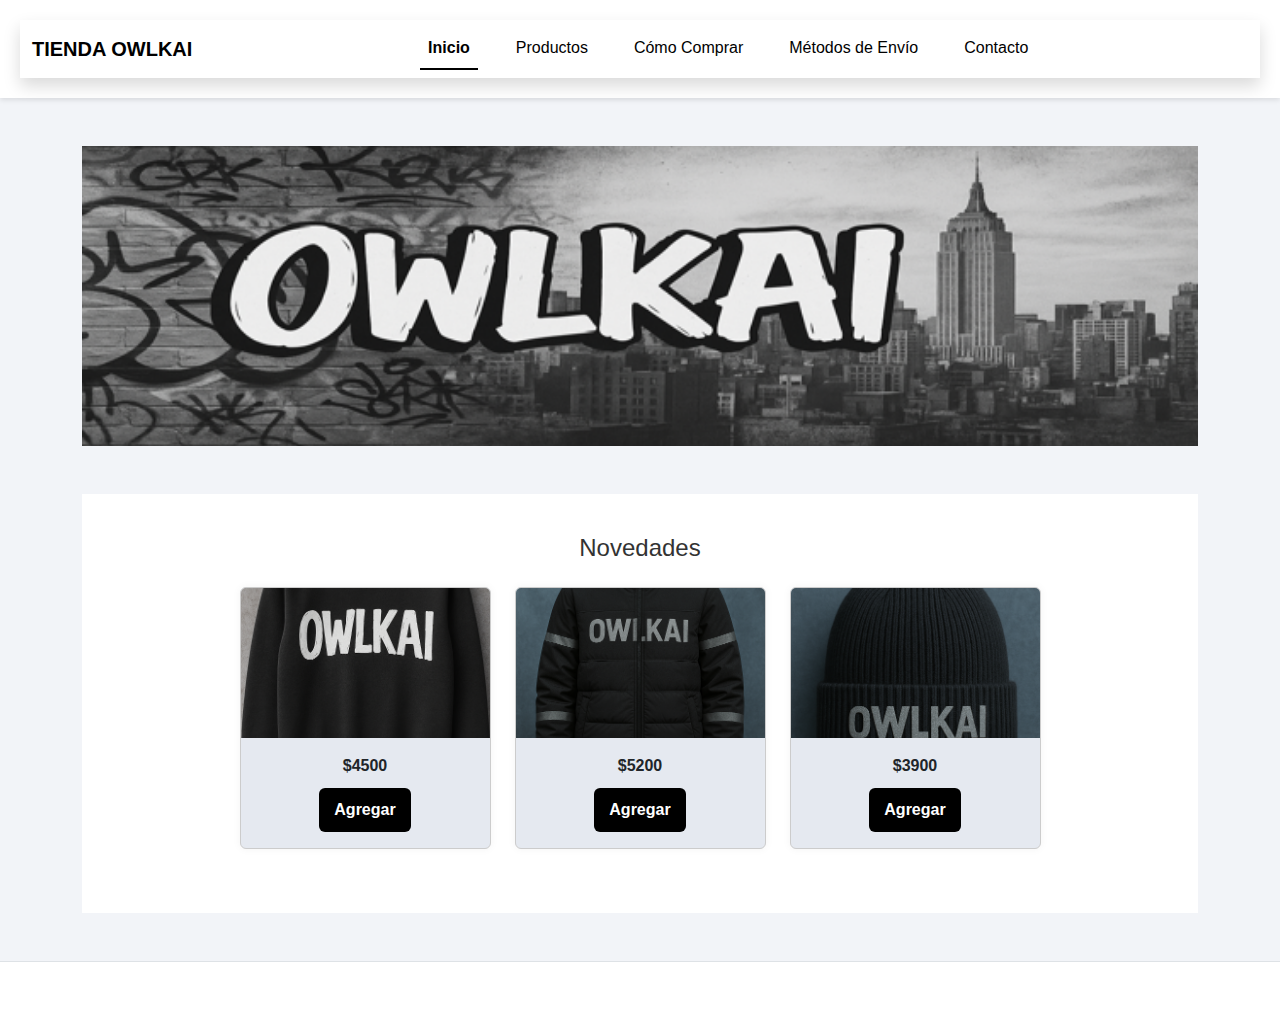
<file: index.html>
<!DOCTYPE html>
<html lang="es">
<head>
  <meta charset="UTF-8" />
  <meta name="viewport" content="width=device-width, initial-scale=1.0" />
  <title>Tienda Owlkai | Inicio</title>

  <!-- Favicon -->
  <link rel="icon" href="favicon.ico" type="image/x-icon" />

  <!-- Bootstrap CDN -->
  <link href="https://cdn.jsdelivr.net/npm/bootstrap@5.3.3/dist/css/bootstrap.min.css" rel="stylesheet" />
  <script src="https://cdn.jsdelivr.net/npm/bootstrap@5.3.3/dist/js/bootstrap.bundle.min.js"></script>

  <!-- Estilos personalizados -->
  <link rel="stylesheet" href="styles/style.css" />
</head>
<body>

  <header>
    <!-- NAVBAR RESPONSIVE -->
    <nav class="navbar navbar-expand-lg bg-white shadow">
      <div class="container-fluid">
        <a class="navbar-brand fw-bold" href="#">TIENDA OWLKAI</a>
        <button class="navbar-toggler" type="button" data-bs-toggle="collapse" data-bs-target="#navbarNav"
          aria-controls="navbarNav" aria-expanded="false" aria-label="Menú de navegación">
          <span class="navbar-toggler-icon"></span>
        </button>
        <div class="collapse navbar-collapse justify-content-center" id="navbarNav">
          <ul class="navbar-nav">
            <li class="nav-item"><a class="nav-link active" href="index.html">Inicio</a></li>
            <li class="nav-item"><a class="nav-link" href="pages/productos.html">Productos</a></li>
            <li class="nav-item"><a class="nav-link" href="pages/comocomprar.html">Cómo Comprar</a></li>
            <li class="nav-item"><a class="nav-link" href="pages/metodosdeenvio.html">Métodos de Envío</a></li>
            <li class="nav-item"><a class="nav-link" href="pages/contactos.html">Contacto</a></li>
          </ul>
        </div>
      </div>
    </nav>
  </header>

  <main class="container my-5">
    <!-- Banner principal -->
    <section class="banner mb-5">
      <img src="assets/banner.jpg" alt="Banner promocional de Tienda Owlkai" class="img-fluid" />
    </section>

    <!-- Novedades -->
    <section class="novedades text-center">
      <h2 class="mb-4">Novedades</h2>
      <div class="row justify-content-center">
        <!-- Producto 1 -->
        <div class="col-md-3">
          <div class="card mb-4">
            <img src="assets/producto1.jpg" class="card-img-top" alt="Remera negra con diseño blanco" />
            <div class="card-body">
              <p class="card-text fw-bold">$4500</p>
              <button class="btn btn-primary">Agregar</button>
            </div>
          </div>
        </div>

        <!-- Producto 2 -->
        <div class="col-md-3">
          <div class="card mb-4">
            <img src="assets/producto2.jpg" class="card-img-top" alt="Campera urbana estilo oversize" />
            <div class="card-body">
              <p class="card-text fw-bold">$5200</p>
              <button class="btn btn-primary">Agregar</button>
            </div>
          </div>
        </div>

        <!-- Producto 3 -->
        <div class="col-md-3">
          <div class="card mb-4">
            <img src="assets/producto3.jpg" class="card-img-top" alt="Gorro OWLKAI negro" />
            <div class="card-body">
              <p class="card-text fw-bold">$3900</p>
              <button class="btn btn-primary">Agregar</button>
            </div>
          </div>
        </div>
      </div>
    </section>
  </main>

  <footer class="text-center bg-white py-3 border-top">
    <p class="mb-0">&copy; 2025 Tienda Owlkai. Todos los derechos reservados.</p>
  </footer>

</body>
</html>
</file>
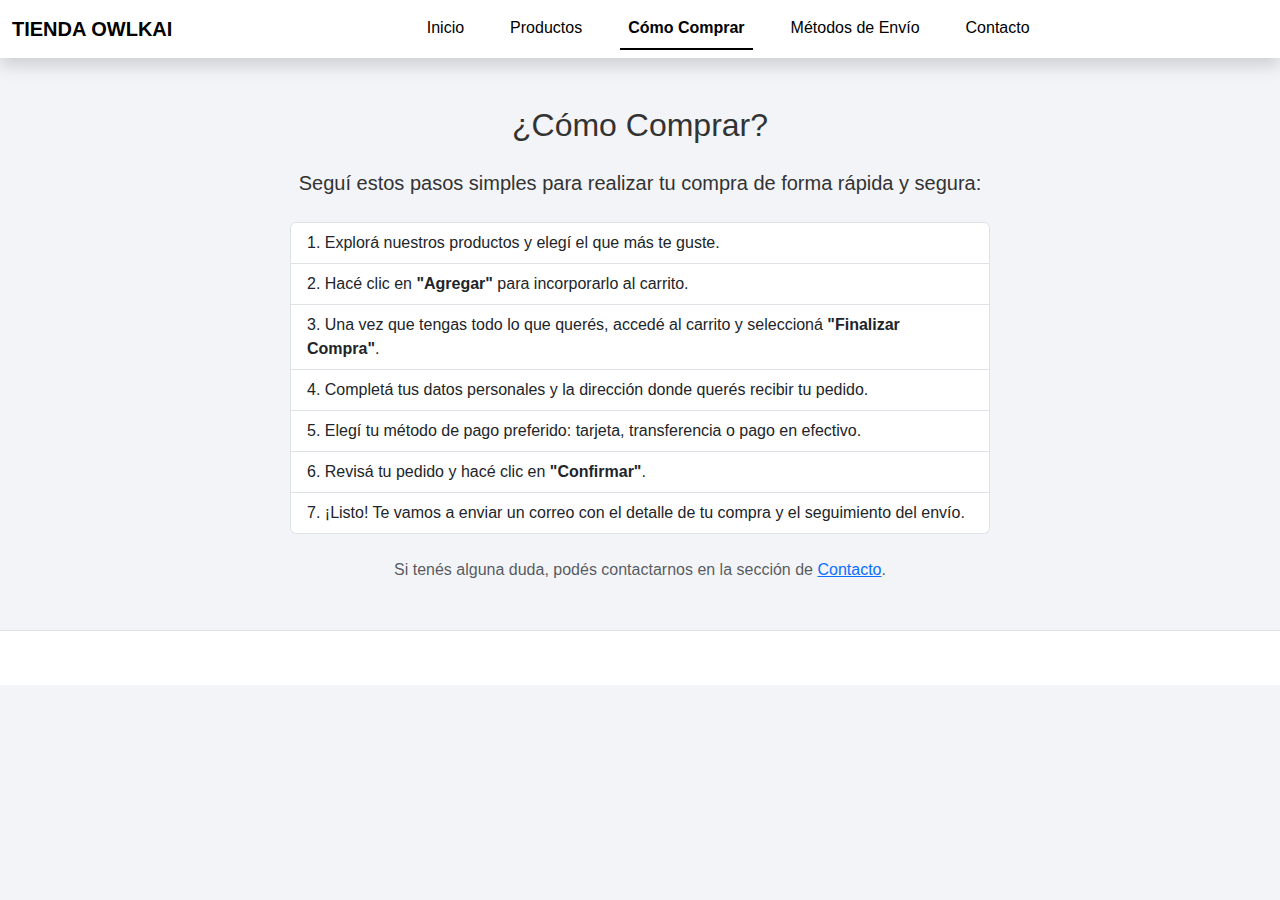
<file: pages/comocomprar.html>
<!-- Archivo: comocomprar.html -->
<!DOCTYPE html>
<html lang="es">
<head>
  <meta charset="UTF-8">
  <meta name="viewport" content="width=device-width, initial-scale=1.0">
  <title>Tienda Owlkai | Cómo Comprar</title>

  <!-- Bootstrap CDN -->
  <link href="https://cdn.jsdelivr.net/npm/bootstrap@5.3.3/dist/css/bootstrap.min.css" rel="stylesheet">
  <script src="https://cdn.jsdelivr.net/npm/bootstrap@5.3.3/dist/js/bootstrap.bundle.min.js"></script>

  <!-- CSS Propio -->
  <link rel="stylesheet" href="../styles/style.css">
</head>
<body>
  <!-- NAVBAR RESPONSIVE -->
  <nav class="navbar navbar-expand-lg bg-white shadow">
    <div class="container-fluid">
      <a class="navbar-brand fw-bold" href="#">TIENDA OWLKAI</a>
      <button class="navbar-toggler" type="button" data-bs-toggle="collapse" data-bs-target="#navbarNav"
        aria-controls="navbarNav" aria-expanded="false" aria-label="Menú de navegación">
        <span class="navbar-toggler-icon"></span>
      </button>
      <div class="collapse navbar-collapse justify-content-center" id="navbarNav">
        <ul class="navbar-nav">
          <li class="nav-item"><a class="nav-link" href="../index.html">Inicio</a></li>
          <li class="nav-item"><a class="nav-link" href="productos.html">Productos</a></li>
          <li class="nav-item"><a class="nav-link active" aria-current="page" href="comocomprar.html">Cómo Comprar</a></li>
          <li class="nav-item"><a class="nav-link" href="metodosdeenvio.html">Métodos de Envío</a></li>
          <li class="nav-item"><a class="nav-link" href="contactos.html">Contacto</a></li>
        </ul>
      </div>
    </div>
  </nav>

  <main class="container my-5">
    <section class="text-center">
      <h2 class="mb-4">¿Cómo Comprar?</h2>
      <p class="lead mb-4">Seguí estos pasos simples para realizar tu compra de forma rápida y segura:</p>
      <ol class="list-group list-group-numbered text-start mx-auto mb-4" style="max-width: 700px;">
        <li class="list-group-item">Explorá nuestros productos y elegí el que más te guste.</li>
        <li class="list-group-item">Hacé clic en <strong>"Agregar"</strong> para incorporarlo al carrito.</li>
        <li class="list-group-item">Una vez que tengas todo lo que querés, accedé al carrito y seleccioná <strong>"Finalizar Compra"</strong>.</li>
        <li class="list-group-item">Completá tus datos personales y la dirección donde querés recibir tu pedido.</li>
        <li class="list-group-item">Elegí tu método de pago preferido: tarjeta, transferencia o pago en efectivo.</li>
        <li class="list-group-item">Revisá tu pedido y hacé clic en <strong>"Confirmar"</strong>.</li>
        <li class="list-group-item">¡Listo! Te vamos a enviar un correo con el detalle de tu compra y el seguimiento del envío.</li>
      </ol>
      <p class="text-muted">Si tenés alguna duda, podés contactarnos en la sección de <a href="contactos.html">Contacto</a>.</p>
    </section>
  </main>

  <footer class="text-center bg-white py-3 border-top">
    <p class="mb-0">&copy; 2025 Tienda Owlkai. Todos los derechos reservados.</p>
  </footer>
</body>
</html>
</file>
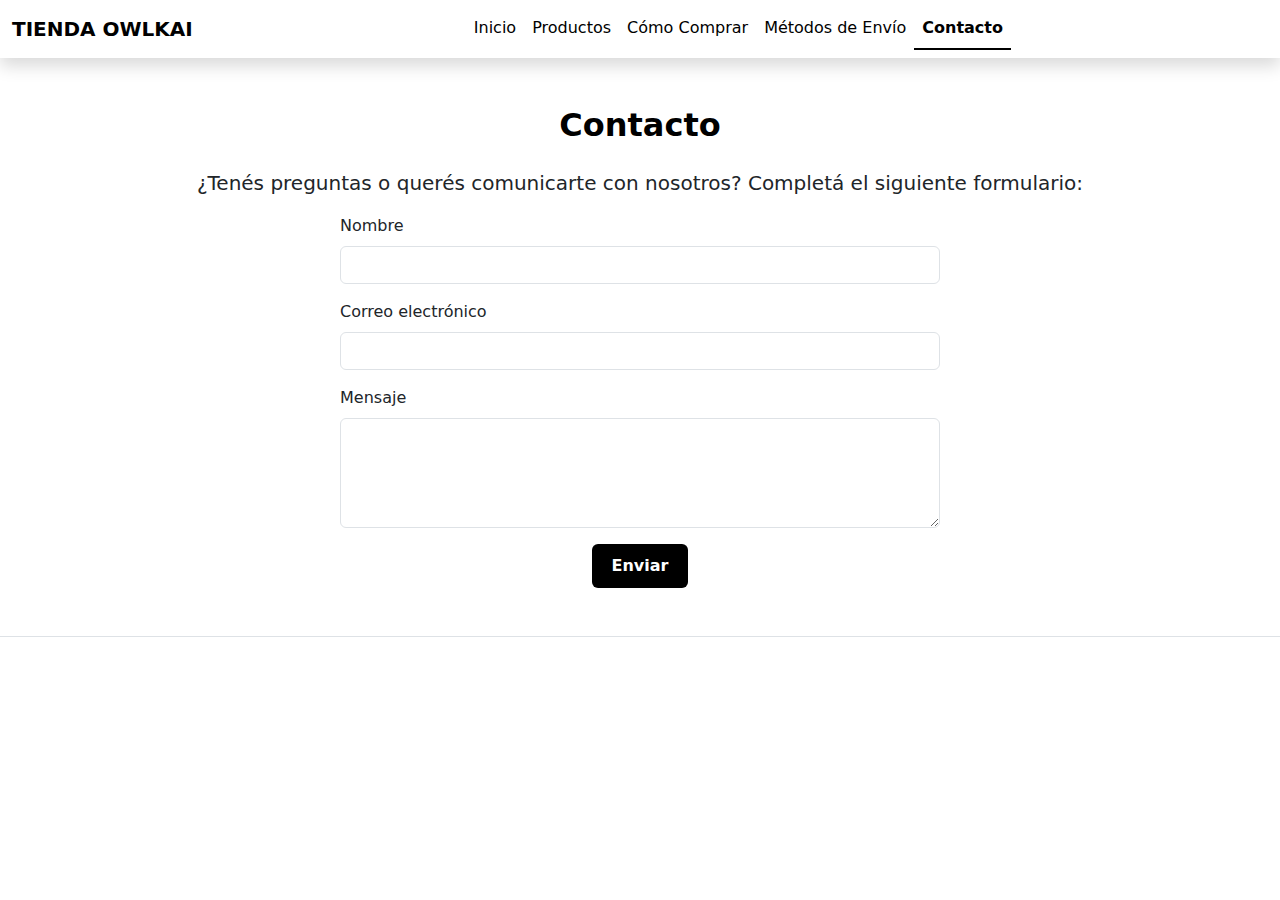
<file: pages/contactos.html>
<!-- Archivo: contactos.html -->
<!DOCTYPE html>
<html lang="es">
<head>
  <meta charset="UTF-8" />
  <meta name="viewport" content="width=device-width, initial-scale=1.0" />
  <title>Tienda Owlkai | Contacto</title>

  <!-- Bootstrap CDN -->
  <link href="https://cdn.jsdelivr.net/npm/bootstrap@5.3.3/dist/css/bootstrap.min.css" rel="stylesheet" />
  <script src="https://cdn.jsdelivr.net/npm/bootstrap@5.3.3/dist/js/bootstrap.bundle.min.js"></script>

  <!-- CSS Propio -->
  <link rel="stylesheet" href="../styles/main.css" />
</head>
<body>

  <header>
    <!-- NAVBAR RESPONSIVE -->
    <nav class="navbar navbar-expand-lg bg-white shadow">
      <div class="container-fluid">
        <a class="navbar-brand fw-bold" href="#">TIENDA OWLKAI</a>
        <button class="navbar-toggler" type="button" data-bs-toggle="collapse" data-bs-target="#navbarNav"
          aria-controls="navbarNav" aria-expanded="false" aria-label="Menú de navegación">
          <span class="navbar-toggler-icon"></span>
        </button>
        <div class="collapse navbar-collapse justify-content-center" id="navbarNav">
          <ul class="navbar-nav">
            <li class="nav-item"><a class="nav-link" href="../index.html">Inicio</a></li>
            <li class="nav-item"><a class="nav-link" href="productos.html">Productos</a></li>
            <li class="nav-item"><a class="nav-link" href="comocomprar.html">Cómo Comprar</a></li>
            <li class="nav-item"><a class="nav-link" href="metodosdeenvio.html">Métodos de Envío</a></li>
            <li class="nav-item"><a class="nav-link active" aria-current="page" href="contactos.html">Contacto</a></li>
          </ul>
        </div>
      </div>
    </nav>
  </header>

  <main class="container my-5">
    <section class="text-center">
      <h2 class="mb-4">Contacto</h2>
      <p class="lead">¿Tenés preguntas o querés comunicarte con nosotros? Completá el siguiente formulario:</p>

      <form class="mx-auto text-start" style="max-width: 600px;">
        <div class="mb-3">
          <label for="nombre" class="form-label">Nombre</label>
          <input type="text" class="form-control" id="nombre" name="nombre" required />
        </div>
        <div class="mb-3">
          <label for="email" class="form-label">Correo electrónico</label>
          <input type="email" class="form-control" id="email" name="email" required />
        </div>
        <div class="mb-3">
          <label for="mensaje" class="form-label">Mensaje</label>
          <textarea class="form-control" id="mensaje" name="mensaje" rows="4" required></textarea>
        </div>
        <div class="text-center">
          <button type="submit" class="btn btn-primary">Enviar</button>
        </div>
      </form>
    </section>
  </main>

  <footer class="text-center bg-white py-3 border-top mt-5">
    <p class="mb-0">&copy; 2025 Tienda Owlkai. Todos los derechos reservados.</p>
  </footer>

</body>
</html>
</file>
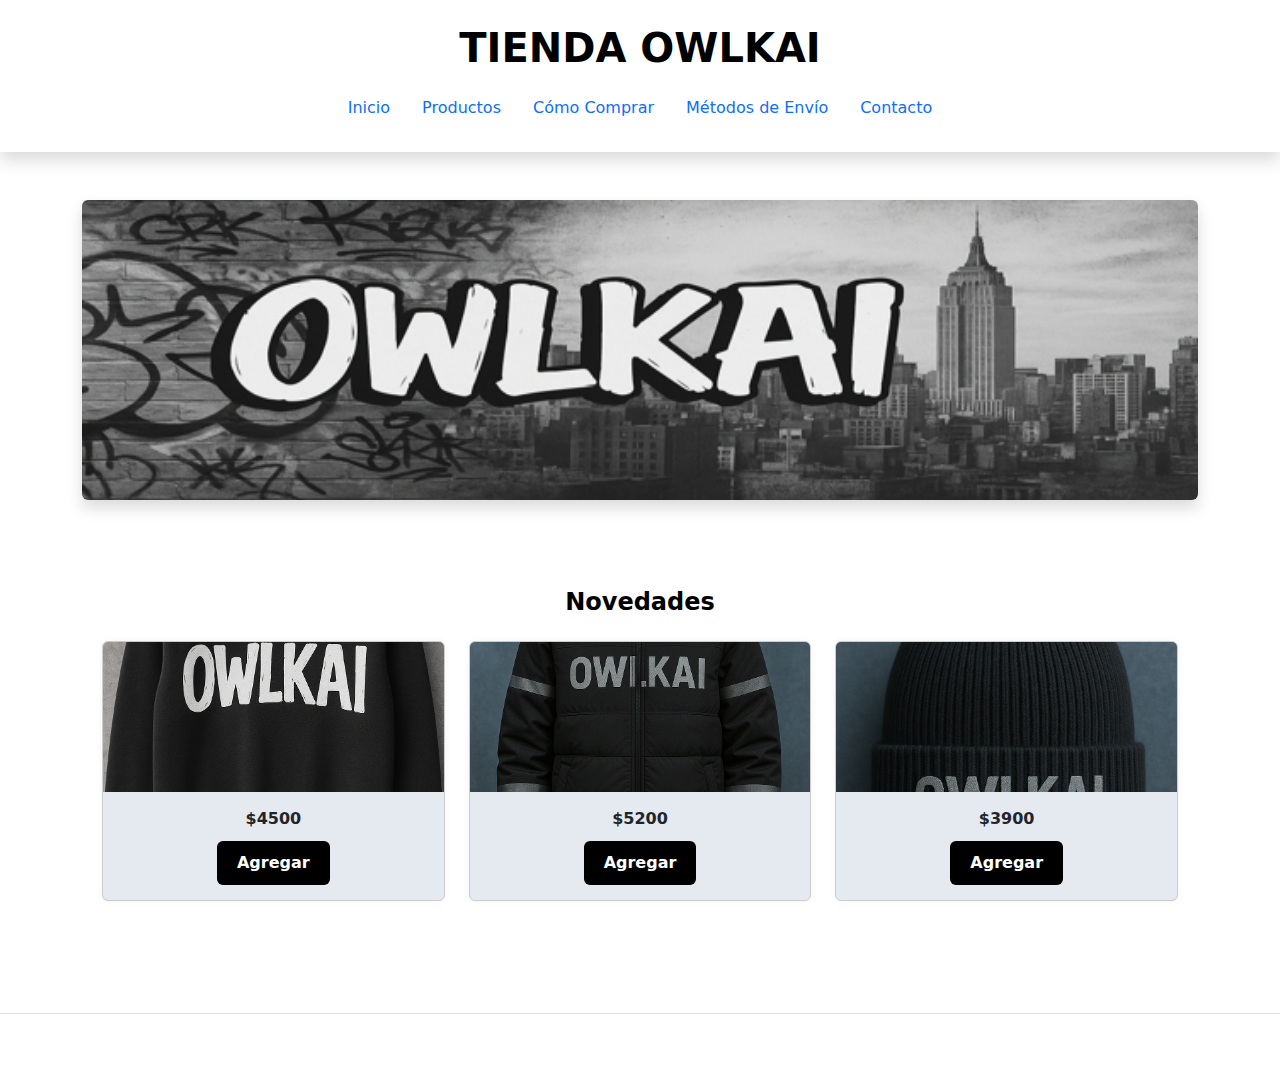
<file: pages/inicio.html>
<!DOCTYPE html>
<html lang="es">
<head>
  <meta charset="UTF-8">
  <meta name="viewport" content="width=device-width, initial-scale=1.0">
  <meta name="description" content="Explorá las novedades de Tienda Owlkai. Moda urbana con estilo único. Agregá tus productos favoritos y empezá tu compra.">
  <title>Tienda Owlkai | Inicio</title>

  <!-- Favicon -->
  <link rel="icon" href="../favicon.ico" type="image/x-icon">

  <!-- Bootstrap CDN -->
  <link href="https://cdn.jsdelivr.net/npm/bootstrap@5.3.3/dist/css/bootstrap.min.css" rel="stylesheet">
  <script src="https://cdn.jsdelivr.net/npm/bootstrap@5.3.3/dist/js/bootstrap.bundle.min.js"></script>

  <!-- Estilo personalizado -->
  <link rel="stylesheet" href="../styles/main.css">
</head>
<body>

  <header class="bg-white text-center p-4 shadow">
    <h1 class="mb-3">TIENDA OWLKAI</h1>
    <nav>
      <ul class="nav justify-content-center">
        <li class="nav-item"><a class="nav-link active" aria-current="page" href="inicio.html">Inicio</a></li>
        <li class="nav-item"><a class="nav-link" href="productos.html">Productos</a></li>
        <li class="nav-item"><a class="nav-link" href="comocomprar.html">Cómo Comprar</a></li>
        <li class="nav-item"><a class="nav-link" href="metodosdeenvio.html">Métodos de Envío</a></li>
        <li class="nav-item"><a class="nav-link" href="contactos.html">Contacto</a></li>
      </ul>
    </nav>
  </header>

  <main class="container my-5">
    <section class="banner mb-5">
      <img src="../assets/banner.jpg" alt="Banner promocional de Tienda Owlkai" class="img-fluid rounded shadow">
    </section>

    <section class="novedades text-center">
      <h2 class="mb-4">Novedades</h2>
      <div class="row justify-content-center">

        <div class="col-md-4 mb-4">
          <div class="card">
            <img src="../assets/producto1.jpg" class="card-img-top" alt="Remera negra con diseño blanco de Tienda Owlkai">
            <div class="card-body">
              <p class="card-text fw-bold">$4500</p>
              <button class="btn btn-dark">Agregar</button>
            </div>
          </div>
        </div>

        <div class="col-md-4 mb-4">
          <div class="card">
            <img src="../assets/producto2.jpg" class="card-img-top" alt="Campera urbana estilo oversize de Tienda Owlkai">
            <div class="card-body">
              <p class="card-text fw-bold">$5200</p>
              <button class="btn btn-dark">Agregar</button>
            </div>
          </div>
        </div>

        <div class="col-md-4 mb-4">
          <div class="card">
            <img src="../assets/producto3.jpg" class="card-img-top" alt="Gorro negro con logo OWLKAI">
            <div class="card-body">
              <p class="card-text fw-bold">$3900</p>
              <button class="btn btn-dark">Agregar</button>
            </div>
          </div>
        </div>

      </div>
    </section>
  </main>

  <footer class="text-center bg-white py-3 border-top">
    <p class="mb-0">&copy; 2025 Tienda Owlkai. Todos los derechos reservados.</p>
  </footer>

</body>
</html>
</file>
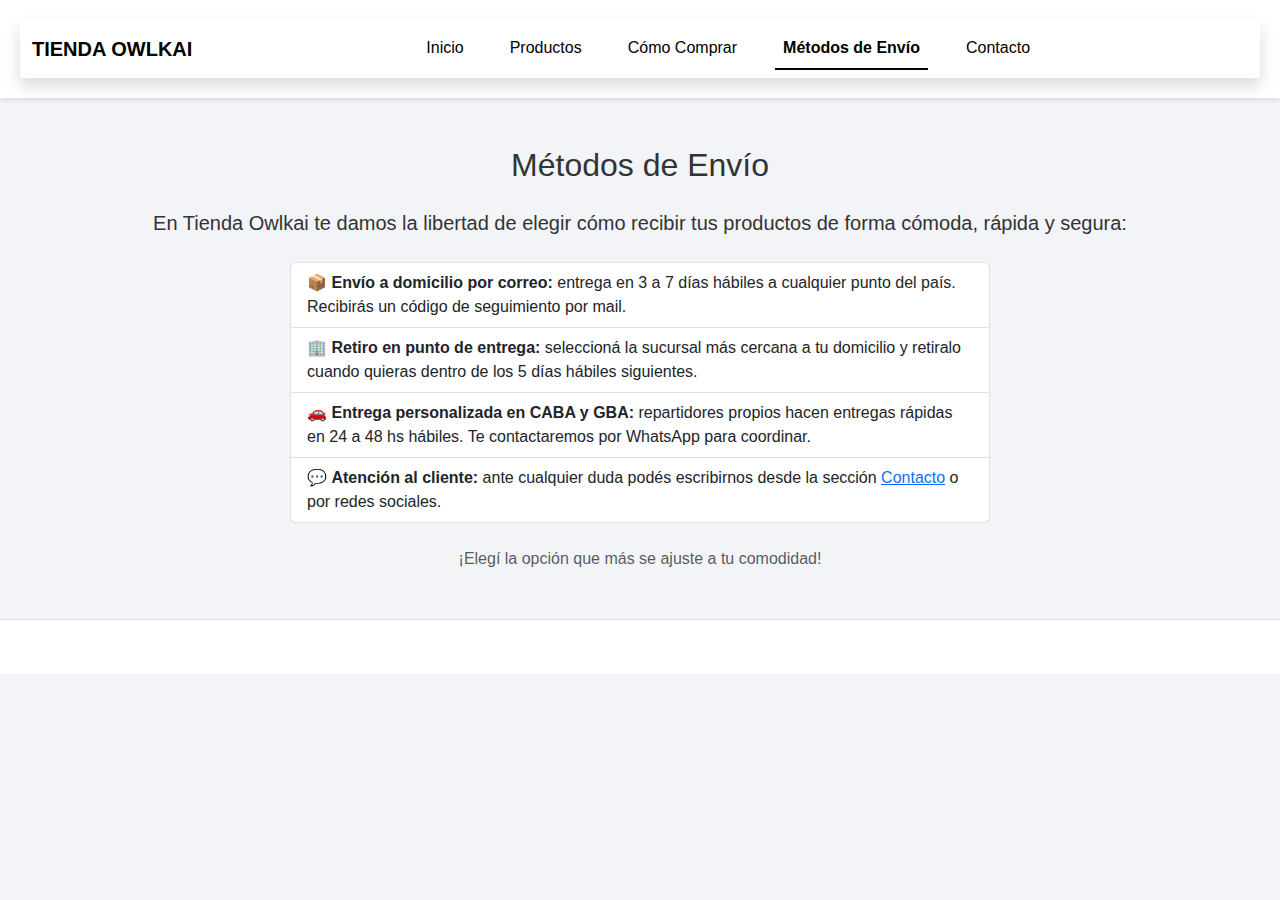
<file: pages/metodosdeenvio.html>
<!-- Archivo: metodosdeenvio.html -->
<!DOCTYPE html>
<html lang="es">
<head>
  <meta charset="UTF-8" />
  <meta name="viewport" content="width=device-width, initial-scale=1.0" />
  <title>Tienda Owlkai | Métodos de Envío</title>

  <!-- Bootstrap CDN -->
  <link href="https://cdn.jsdelivr.net/npm/bootstrap@5.3.3/dist/css/bootstrap.min.css" rel="stylesheet" />
  <script src="https://cdn.jsdelivr.net/npm/bootstrap@5.3.3/dist/js/bootstrap.bundle.min.js"></script>

  <!-- CSS Propio -->
  <link rel="stylesheet" href="../styles/style.css" />
</head>
<body>

  <header>
    <!-- NAVBAR RESPONSIVE -->
    <nav class="navbar navbar-expand-lg bg-white shadow">
      <div class="container-fluid">
        <a class="navbar-brand fw-bold" href="#">TIENDA OWLKAI</a>
        <button class="navbar-toggler" type="button" data-bs-toggle="collapse" data-bs-target="#navbarNav"
          aria-controls="navbarNav" aria-expanded="false" aria-label="Menú de navegación">
          <span class="navbar-toggler-icon"></span>
        </button>
        <div class="collapse navbar-collapse justify-content-center" id="navbarNav">
          <ul class="navbar-nav">
            <li class="nav-item"><a class="nav-link" href="../index.html">Inicio</a></li>
            <li class="nav-item"><a class="nav-link" href="productos.html">Productos</a></li>
            <li class="nav-item"><a class="nav-link" href="comocomprar.html">Cómo Comprar</a></li>
            <li class="nav-item"><a class="nav-link active" aria-current="page" href="metodosdeenvio.html">Métodos de Envío</a></li>
            <li class="nav-item"><a class="nav-link" href="contactos.html">Contacto</a></li>
          </ul>
        </div>
      </div>
    </nav>
  </header>

  <main class="container my-5">
    <section class="text-center">
      <h2 class="mb-4">Métodos de Envío</h2>
      <p class="lead mb-4">En Tienda Owlkai te damos la libertad de elegir cómo recibir tus productos de forma cómoda, rápida y segura:</p>

      <ul class="list-group text-start mx-auto mb-4" style="max-width: 700px;">
        <li class="list-group-item">📦 <strong>Envío a domicilio por correo:</strong> entrega en 3 a 7 días hábiles a cualquier punto del país. Recibirás un código de seguimiento por mail.</li>
        <li class="list-group-item">🏢 <strong>Retiro en punto de entrega:</strong> seleccioná la sucursal más cercana a tu domicilio y retiralo cuando quieras dentro de los 5 días hábiles siguientes.</li>
        <li class="list-group-item">🚗 <strong>Entrega personalizada en CABA y GBA:</strong> repartidores propios hacen entregas rápidas en 24 a 48 hs hábiles. Te contactaremos por WhatsApp para coordinar.</li>
        <li class="list-group-item">💬 <strong>Atención al cliente:</strong> ante cualquier duda podés escribirnos desde la sección <a href="contactos.html">Contacto</a> o por redes sociales.</li>
      </ul>

      <p class="text-muted">¡Elegí la opción que más se ajuste a tu comodidad!</p>
    </section>
  </main>

  <footer class="text-center bg-white py-3 border-top mt-5">
    <p class="mb-0">&copy; 2025 Tienda Owlkai. Todos los derechos reservados.</p>
  </footer>

</body>
</html>
</file>
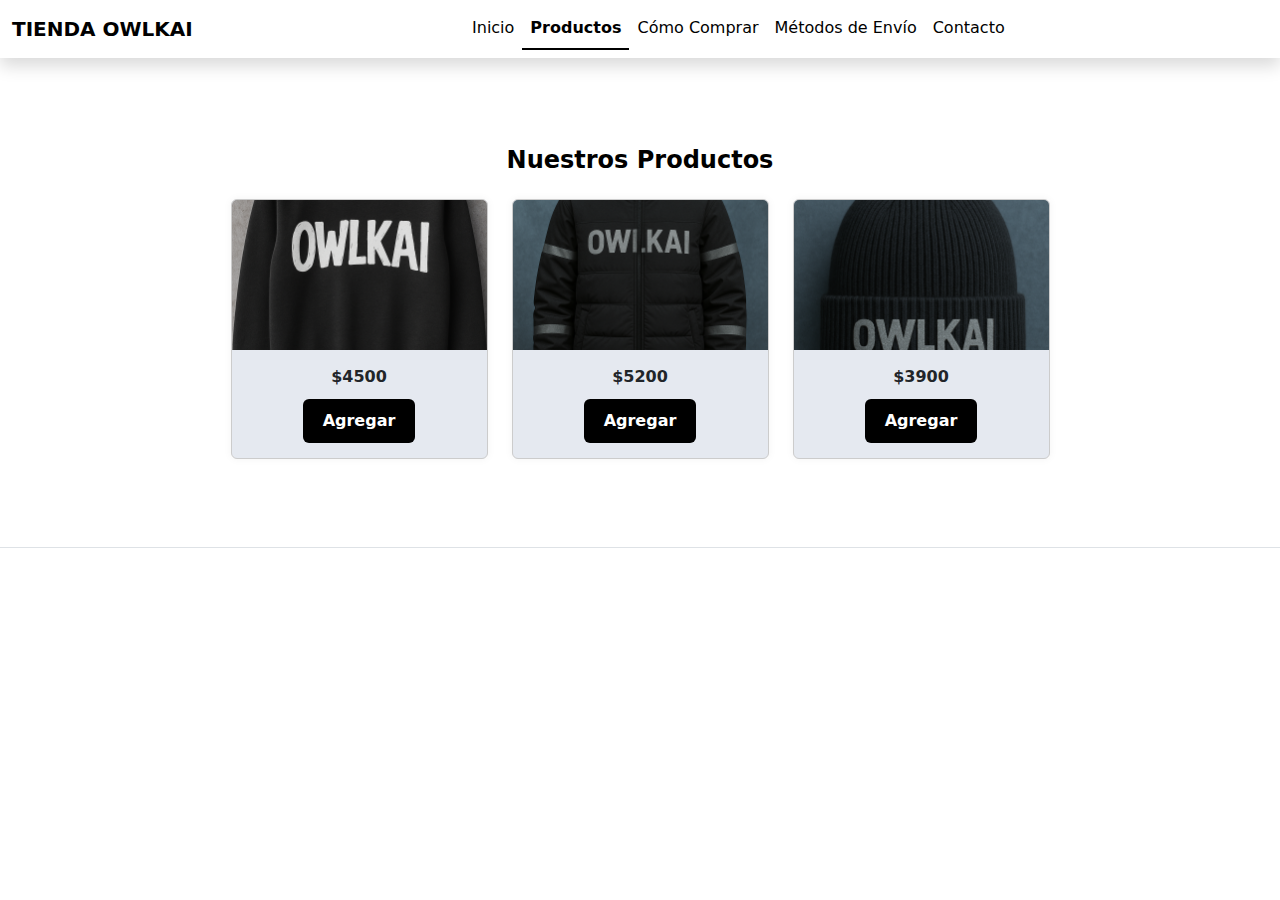
<file: pages/productos.html>
<!-- Archivo: productos.html -->
<!DOCTYPE html>
<html lang="es">
<head>
  <meta charset="UTF-8" />
  <meta name="viewport" content="width=device-width, initial-scale=1.0" />
  <title>Tienda Owlkai | Productos</title>

  <!-- Bootstrap CDN -->
  <link href="https://cdn.jsdelivr.net/npm/bootstrap@5.3.3/dist/css/bootstrap.min.css" rel="stylesheet" />
  <script src="https://cdn.jsdelivr.net/npm/bootstrap@5.3.3/dist/js/bootstrap.bundle.min.js"></script>

  <!-- CSS Propio -->
<link rel="stylesheet" href="../styles/main.css">

</head>
<body>

  <header>
    <!-- NAVBAR IGUAL A INDEX -->
    <nav class="navbar navbar-expand-lg bg-white shadow">
      <div class="container-fluid">
        <a class="navbar-brand fw-bold" href="#">TIENDA OWLKAI</a>
        <button class="navbar-toggler" type="button" data-bs-toggle="collapse" data-bs-target="#navbarNav"
          aria-controls="navbarNav" aria-expanded="false" aria-label="Menú de navegación">
          <span class="navbar-toggler-icon"></span>
        </button>
        <div class="collapse navbar-collapse justify-content-center" id="navbarNav">
          <ul class="navbar-nav">
            <li class="nav-item"><a class="nav-link" href="../index.html">Inicio</a></li>
            <li class="nav-item"><a class="nav-link active" aria-current="page" href="productos.html">Productos</a></li>
            <li class="nav-item"><a class="nav-link" href="comocomprar.html">Cómo Comprar</a></li>
            <li class="nav-item"><a class="nav-link" href="metodosdeenvio.html">Métodos de Envío</a></li>
            <li class="nav-item"><a class="nav-link" href="contactos.html">Contacto</a></li>
          </ul>
        </div>
      </div>
    </nav>
  </header>

  <main class="container my-5 productos-section">
    <h2 class="mb-4 text-center">Nuestros Productos</h2>
    <div class="row justify-content-center g-4">

      <!-- Producto 1 -->
      <div class="col-sm-6 col-md-4 col-lg-3">
        <div class="card h-100 d-flex flex-column justify-content-between">
          <img src="../assets/producto1.jpg" class="card-img-top" alt="Remera negra con diseño blanco" />
          <div class="card-body text-center">
            <p class="card-text fw-bold">$4500</p>
            <button class="btn btn-primary">Agregar</button>
          </div>
        </div>
      </div>

      <!-- Producto 2 -->
      <div class="col-sm-6 col-md-4 col-lg-3">
        <div class="card h-100 d-flex flex-column justify-content-between">
          <img src="../assets/producto2.jpg" class="card-img-top" alt="Campera urbana estilo oversize" />
          <div class="card-body text-center">
            <p class="card-text fw-bold">$5200</p>
            <button class="btn btn-primary">Agregar</button>
          </div>
        </div>
      </div>

      <!-- Producto 3 -->
      <div class="col-sm-6 col-md-4 col-lg-3">
        <div class="card h-100 d-flex flex-column justify-content-between">
          <img src="../assets/producto3.jpg" class="card-img-top" alt="Gorro OWLKAI negro" />
          <div class="card-body text-center">
            <p class="card-text fw-bold">$3900</p>
            <button class="btn btn-primary">Agregar</button>
          </div>
        </div>
      </div>

    </div>
  </main>

  <footer class="text-center bg-white py-3 border-top mt-5">
    <p class="mb-0">&copy; 2025 Tienda Owlkai. Todos los derechos reservados.</p>
  </footer>

</body>
</html>
</file>
<file: styles/main.css>
* {
  margin: 0;
  padding: 0;
  box-sizing: border-box;
}

body body {
  background-color: #f2f4f8;
}

h1, h2, h3, h4, h5, h6 {
  font-weight: bold;
  margin-bottom: 1rem;
  color: #000;
}

p {
  margin-bottom: 1rem;
  line-height: 1.5;
}

footer {
  background-color: #2c3e50;
  color: #fff;
  text-align: center;
  padding: 20px;
  font-size: 0.9rem;
  margin-top: 40px;
}
footer p {
  margin: 0;
}

.navbar {
  background-color: #fff;
  box-shadow: 0 2px 5px rgba(0, 0, 0, 0.1);
}
.navbar .navbar-brand {
  font-weight: bold;
  color: #000;
}
.navbar .nav-link {
  color: #000 !important;
  font-weight: 500;
  text-decoration: none !important;
  transition: border-bottom 0.3s ease;
}
.navbar .nav-link:hover {
  border-bottom: 2px solid #000;
}
.navbar .nav-link.active {
  font-weight: bold;
  border-bottom: 2px solid #000;
}

.btn-primary, .card .card-body .btn {
  background-color: #000 !important;
  color: #fff !important;
  border: none;
  padding: 10px 20px;
  font-weight: bold;
  transition: background-color 0.3s ease;
}
.btn-primary:hover, .card .card-body .btn:hover {
  background-color: rgb(25.5, 25.5, 25.5);
}

.card {
  background-color: #e5e9f0;
  border: 1px solid #ccc;
  box-shadow: 0 0 8px rgba(0, 0, 0, 0.05);
  transition: transform 0.3s ease;
}
.card:hover {
  transform: scale(1.03);
}
.card .card-img-top {
  width: 100%;
  height: 150px;
  -o-object-fit: cover;
     object-fit: cover;
}
.card .card-body {
  padding: 15px;
}
.card .card-body .card-text {
  font-weight: bold;
  margin-bottom: 10px;
}
.banner img {
  width: 100%;
  height: 300px;
  -o-object-fit: cover;
     object-fit: cover;
  display: block;
}
@media (max-width: 768px) {
  .banner img {
    height: 200px;
  }
}

.novedades {
  background-color: #fff;
  padding: 40px 20px;
  text-align: center;
}
.novedades h2 {
  margin-bottom: 30px;
  font-size: 1.5rem;
}
.novedades .row {
  justify-content: center;
}

.productos-section {
  background-color: #fff;
  padding: 40px 20px;
  text-align: center;
}
.productos-section h2 {
  margin-bottom: 30px;
  font-size: 1.5rem;
}
.productos-section .row {
  justify-content: center;
}
</file>
<file: styles/style.css>
/* RESET BÁSICO */
* {
  margin: 0;
  padding: 0;
  box-sizing: border-box;
}

/* ESTILO GENERAL DEL BODY */
body {
  font-family: sans-serif;
  background-color: #f2f4f8;
  color: #333;
}

/* HEADER */
header {
  background-color: white;
  text-align: center;
  padding: 20px;
  box-shadow: 0 2px 5px rgba(0, 0, 0, 0.1);
}

header h1 {
  font-size: 2rem;
  margin-bottom: 10px;
}

/* NAV */
nav ul {
  list-style: none;
  display: flex;
  justify-content: center;
  gap: 30px;
  padding: 0;
}

nav a {
  text-decoration: none;
  color: #2c3e50;
  font-weight: bold;
  transition: 0.3s;
}

nav a:hover {
  color: #6c63ff;
}

/* BANNER */
.banner img {
  width: 100%;
  height: 300px;
  object-fit: cover;
  display: block;
}

/* NOVEDADES Y PRODUCTOS */
.novedades,
.productos-section {
  background-color: white;
  padding: 40px 20px;
  text-align: center;
}

.novedades h2,
.productos-section h2 {
  margin-bottom: 30px;
  font-size: 1.5rem;
}

/* CARDS DE PRODUCTO */
.card {
  background-color: #e5e9f0;
  border: 1px solid #ccc;
  box-shadow: 0 0 8px rgba(0, 0, 0, 0.05);
}

.card-img-top {
  width: 100%;
  height: 150px;
  object-fit: cover;
}

.card-text {
  font-weight: bold;
  margin-bottom: 10px;
}

.btn-primary {
  background-color: #000 !important;
  color: #fff !important;
  border: none;
  padding: 10px 15px;
  font-weight: bold;
  cursor: pointer;
}

/* FOOTER */
footer {
  background-color: #2c3e50;
  color: white;
  text-align: center;
  padding: 20px;
  margin-top: 40px;
  font-size: 0.9rem;
}

footer p {
  margin: 0;
}

/* MOBILE */
@media (max-width: 768px) {
  nav ul {
    flex-direction: column;
    gap: 15px;
  }

  .productos,
  .novedades .row,
  .productos-section .row {
    flex-direction: column;
    align-items: center;
  }

  .card {
    width: 90%;
    margin: 0 auto;
  }

  .banner img {
    height: 200px;
  }
}
/* Estilo uniforme para los links del navbar */
.nav-link {
  color: #000 !important; /* Negro */
  text-decoration: none !important;
  font-weight: 500;
}

.nav-link.active {
  font-weight: bold;
  border-bottom: 2px solid #000;
}
</file>
